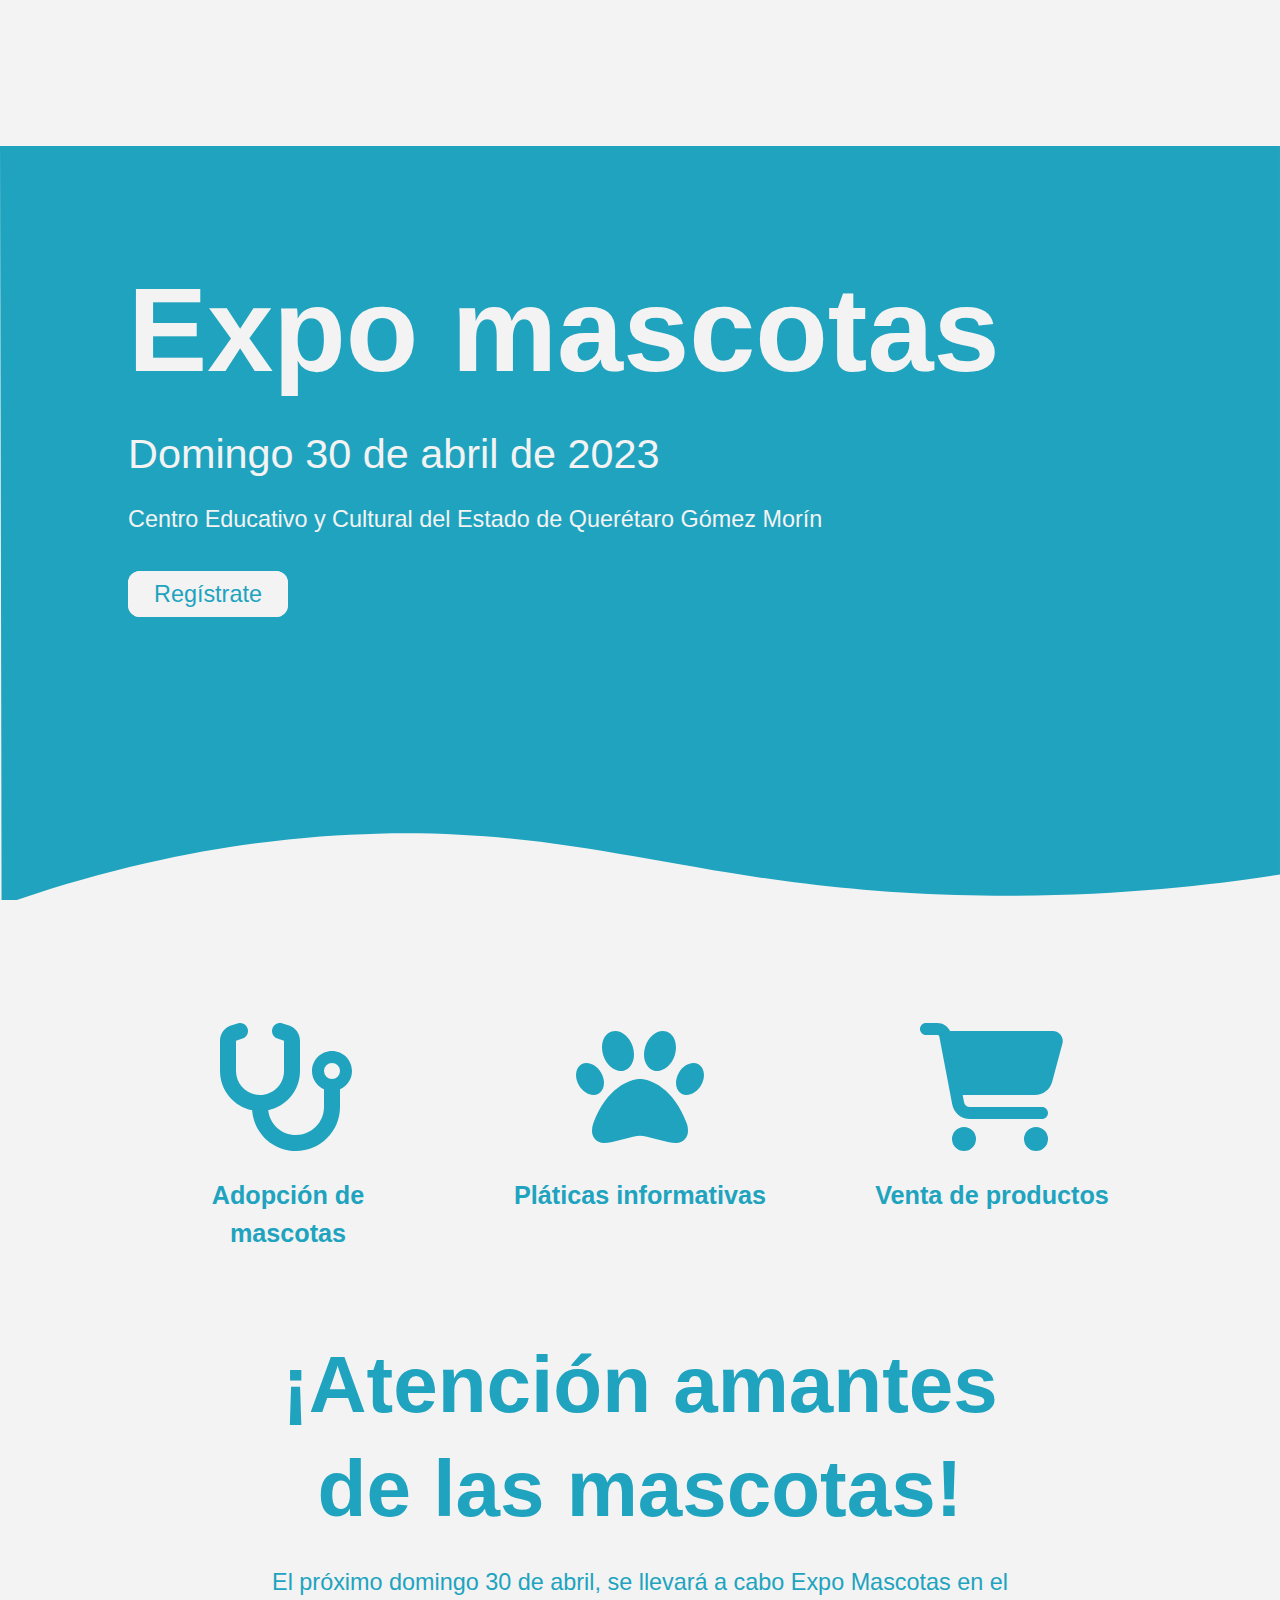
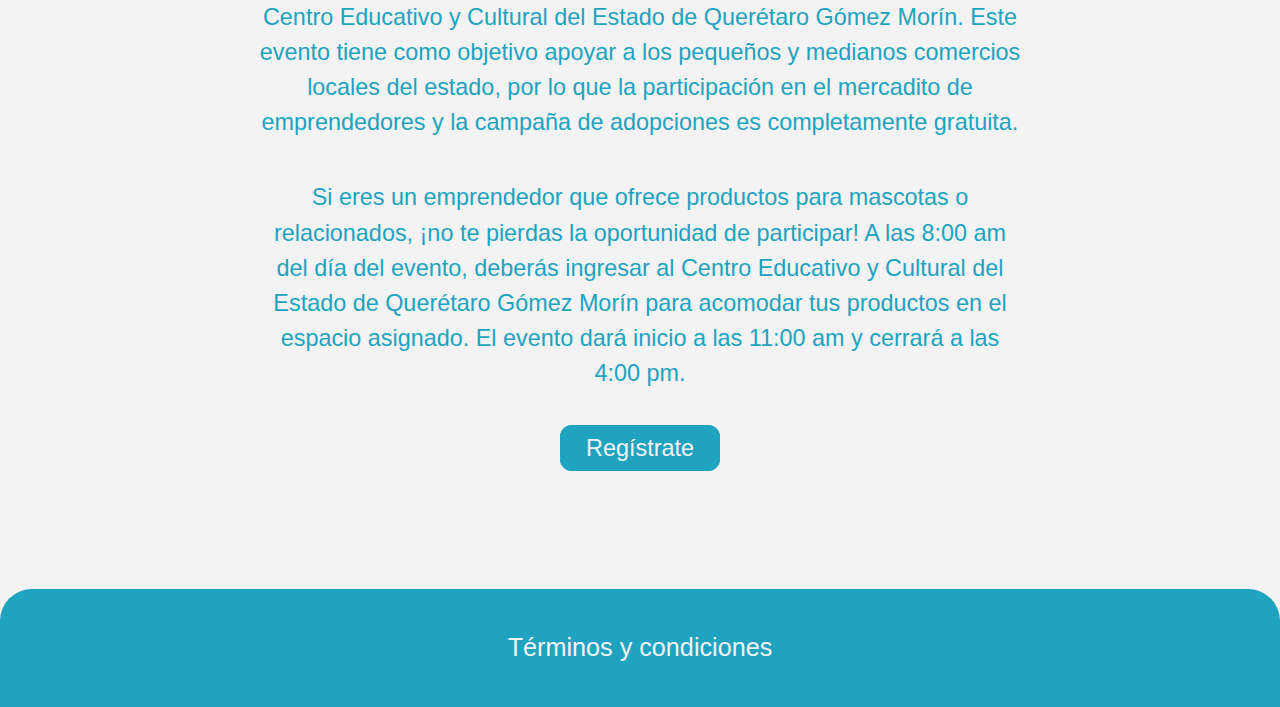
<file: index.html>
<!DOCTYPE html>
<html lang="en">
<head>
  <meta charset="UTF-8">
  <meta http-equiv="X-UA-Compatible" content="IE=edge">
  <meta name="viewport" content="width=device-width, initial-scale=1.0">
  <title>Expo mascotas 2023</title>
  <link rel="stylesheet" href="./css/style.css">
</head>
<body>
  <header class="hero">
    <div class="container-wide">
      <h1 class="h1">
        Expo mascotas
      </h1>
      <p class="h3">
        Domingo 30 de abril de 2023
      </p>
      <p>
        Centro Educativo y Cultural del Estado de Querétaro Gómez Morín
      </p>
      <a class="btn-secondary" href="https://docs.google.com/forms/d/e/1FAIpQLSeMM3bN02LYEmMhJmAEwoZwxDAsIaOQYZCpnPUabKDQYZ97Bg/viewform" target="_blank">
        Regístrate
      </a>
    </div>
  </header>
  <main>
    <section class="activities">
      <div class="container-wide">
        <div class="activities-grid">
          <article class="activity-card">
            <img src="./assets/images/adoptions.svg" alt="Icono de adopcion" class="activity-card_icon">
            <h3 class="activity-card_title subtitle1">
              Adopción de mascotas
            </h3>
          </article>
          <article class="activity-card">
            <img src="./assets/images/conferences.svg" alt="Icono de pláticas" class="activity-card_icon">
            <h3 class="activity-card_title subtitle1">
              Pláticas informativas
            </h3>
          </article>
          <article class="activity-card">
            <img src="./assets/images/products.svg" alt="Icono de productos" class="activity-card_icon">
            <h3 class="activity-card_title subtitle1">
              Venta de productos
            </h3>
          </article>
        </div>
      </div>
    </section>
    <section class="about">
      <div class="container-slim">
        <h2 class="h2">
          ¡Atención amantes de las mascotas!
        </h2>
        <p>
          El próximo domingo 30 de abril, se llevará a cabo Expo Mascotas en el Centro Educativo y Cultural del Estado de Querétaro Gómez Morín. Este evento tiene como objetivo apoyar a los pequeños y medianos comercios locales del estado, por lo que la participación en el mercadito de emprendedores y la campaña de adopciones es completamente gratuita.
        </p>
        <p>
          Si eres un emprendedor que ofrece productos para mascotas o relacionados, ¡no te pierdas la oportunidad de participar! A las 8:00 am del día del evento, deberás ingresar al Centro Educativo y Cultural del Estado de Querétaro Gómez Morín para acomodar tus productos en el espacio asignado. El evento dará inicio a las 11:00 am y cerrará a las 4:00 pm.
        </p>
        <a class="btn-primary" href="https://docs.google.com/forms/d/e/1FAIpQLSeMM3bN02LYEmMhJmAEwoZwxDAsIaOQYZCpnPUabKDQYZ97Bg/viewform" target="_blank">
          Regístrate
        </a>
      </div>
    </section>
  </main>
  <footer class="footer">
    <div class="container-slim">
      <a href="./terms.html" class="footer-link subtitle1">Términos y condiciones</a>
    </div>
  </footer>
</body>
</html>
</file>
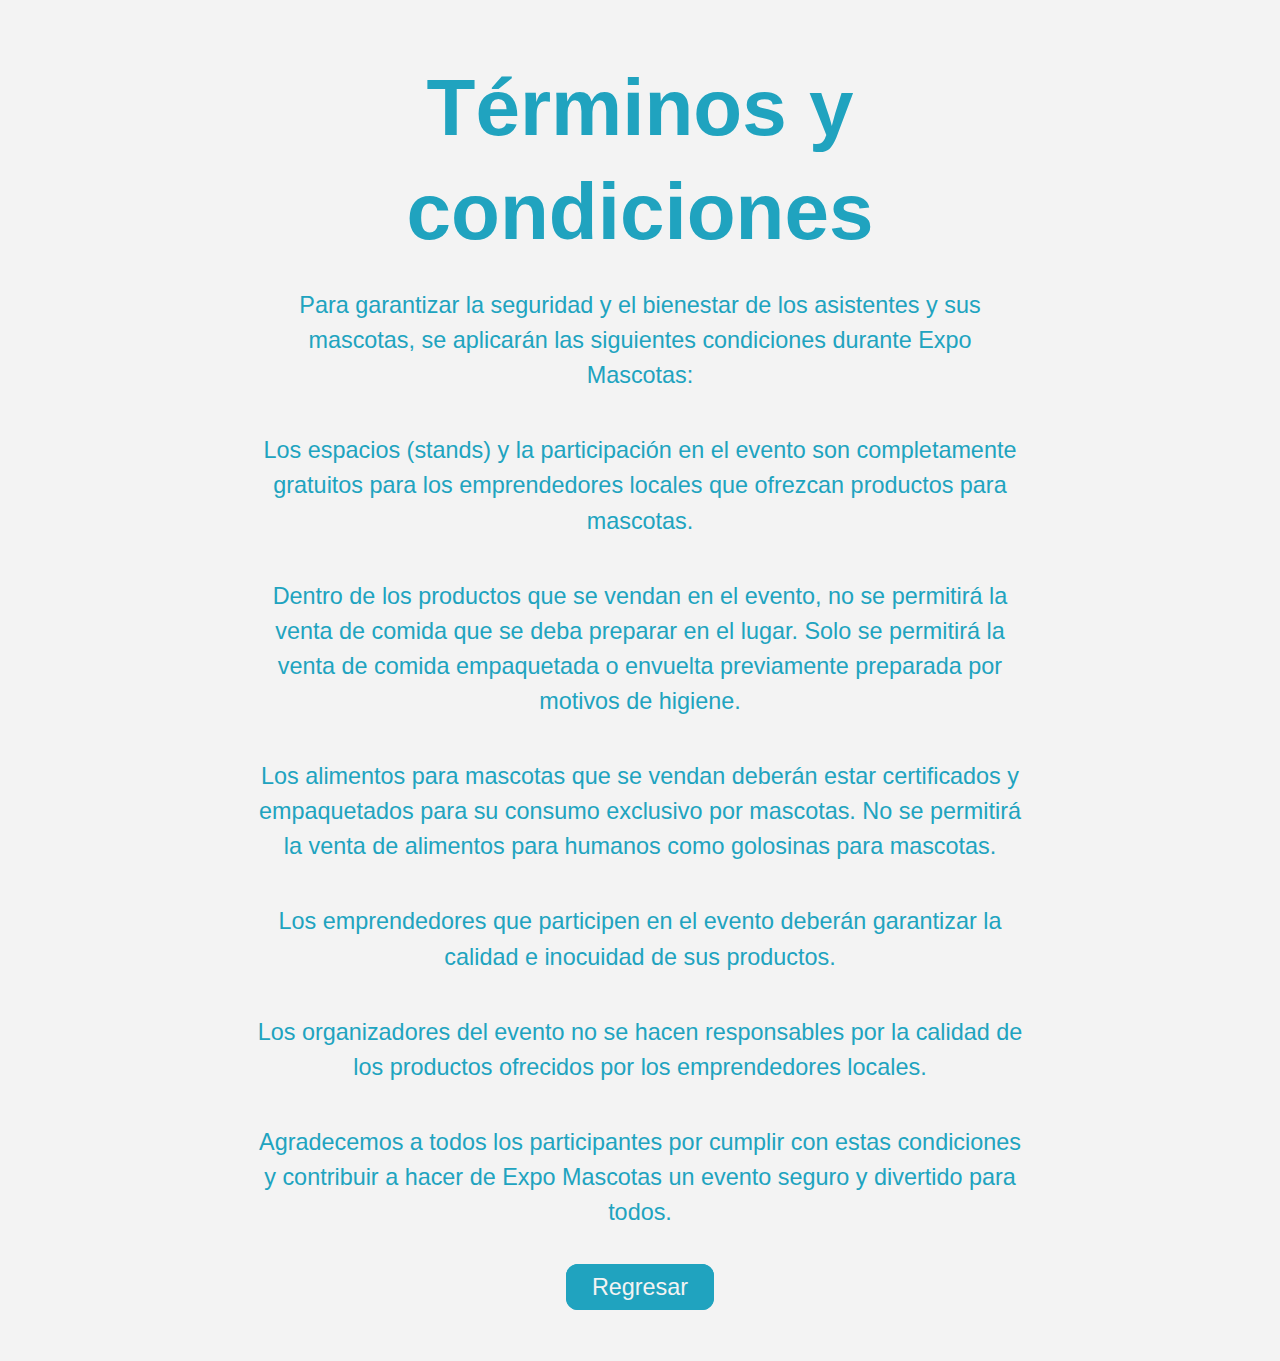
<file: terms.html>
<!DOCTYPE html>
<html lang="en">
<head>
  <meta charset="UTF-8">
  <meta http-equiv="X-UA-Compatible" content="IE=edge">
  <meta name="viewport" content="width=device-width, initial-scale=1.0">
  <title>Expo mascotas 2023 | Términos</title>
  <link rel="stylesheet" href="./css/style.css">
</head>
<body>
  <main>
    <section class="terms">
      <div class="container-slim">
        <h1 class="h2">
          Términos y condiciones
        </h1>
        <p>
          Para garantizar la seguridad y el bienestar de los asistentes y sus mascotas, se aplicarán las siguientes condiciones durante Expo Mascotas:
        </p>
        <p>
          Los espacios (stands) y la participación en el evento son completamente gratuitos para los emprendedores locales que ofrezcan productos para mascotas.
        </p>
        <p>
          Dentro de los productos que se vendan en el evento, no se permitirá la venta de comida que se deba preparar en el lugar. Solo se permitirá la venta de comida empaquetada o envuelta previamente preparada por motivos de higiene.
        </p>
        <p>
          Los alimentos para mascotas que se vendan deberán estar certificados y empaquetados para su consumo exclusivo por mascotas. No se permitirá la venta de alimentos para humanos como golosinas para mascotas.
        </p>
        <p>
          Los emprendedores que participen en el evento deberán garantizar la calidad e inocuidad de sus productos.
        </p>
        <p>
          Los organizadores del evento no se hacen responsables por la calidad de los productos ofrecidos por los emprendedores locales.
        </p>
        <p>
          Agradecemos a todos los participantes por cumplir con estas condiciones y contribuir a hacer de Expo Mascotas un evento seguro y divertido para todos.
        </p>
        <a class="btn-primary" href="/">
          Regresar
        </a>
      </div>
    </section>
  </main>
</body>
</html>
</file>
<file: css/style.css>
:root {
  --size-body1: clamp(1.25rem, 2.6vmin, 1.5rem);
  --size-body2: clamp(1rem, 2.3vmin, 1.25rem);
  --size-subtitle1: clamp(1.5rem, 2.8vmin, 1.75rem);
  --size-h1: clamp(5rem, 13.2vmin, 7.5rem);
  --size-h2: clamp(4rem, 9.3vmin, 5rem);
  --size-h3: clamp(2.5rem, 4.6vmin, 3rem);

  --color-primary: #20A3BF;
  --color-secondary: #f3f3f3;

  --family-title: sans-serif;
  --family-body: sans-serif;

  --timing-small: 0.3s;

  --border-radius: 12px;
}

* {
  box-sizing: border-box;
  margin: 0;
  padding: 0;
  border: none;
  outline: none;
  color: inherit;
  list-style: inherit;
  line-height: inherit;
  font-size: inherit;
  font-family: inherit;
  font-weight: inherit;
  text-transform: inherit;
  text-decoration: inherit;
}

html {
  font-size: 16px;
  scroll-behavior: smooth;
}

body {
  color: var(--color-primary);
  background-color: var(--color-secondary);
  list-style: none;
  line-height: 1.5;
  font-size: var(--size-body1);
  font-family: var(--family-title);
  font-weight: 400;
  text-transform: none;
  text-decoration: none;
}

::-webkit-scrollbar {
  width: 8px;
}

::-webkit-scrollbar-thumb {
  background-color: var(--color-primary);
  border-radius: 6px;
}

/* Containers */
.container-wide {
  width: 80%;
  max-width: 1920px;
  margin-right: auto;
  margin-left: auto;
}
.container-slim {
  width: 60%;
  max-width: 1440px;
  margin-right: auto;
  margin-left: auto;
}

@media only screen and (max-width: 800px), (orientation: portrait) {
  .container-wide,
  .container-slim {
    width: 90%;
  }
}

/* Buttons */
[class*="btn-"] {
  padding: 0.5rem 1.5rem;
  font-size: var(--size-body1);
  border-radius: var(--border-radius);
  border: 2px solid transparent;
  text-transform: capitalize;
  cursor: pointer;
  will-change: background-color, color, border, transform;
  transition: background-color var(--timing-small) ease,
              color var(--timing-small) ease,
              border var(--timing-small) ease,
              transform var(--timing-small) ease;
}

[class*=" btn-"]:active {
  transform: scale(0.98);
}

.btn-primary {
  background-color: var(--color-primary);
  color: var(--color-secondary);
  border-color: var(--color-primary);
}

.btn-primary:hover {
  background-color: transparent;
  border-color: var(--color-primary);
  color: var(--color-primary);
}

.btn-secondary {
  background-color: var(--color-secondary);
  color: var(--color-primary);
  border-color: var(--color-secondary);
}

.btn-secondary:hover {
  background-color: transparent;
  border-color: var(--color-secondary);
  color: var(--color-secondary);
}

/* Fonts */
.h1 {
  font-size: var(--size-h1);
  font-weight: bold;
  line-height: 1.3;
  font-family: var(--family-title);
}

.h2 {
  font-size: var(--size-h2);
  font-weight: bold;
  line-height: 1.3;
  font-family: var(--family-title);
}

.h3 {
  font-size: var(--size-h3);
  line-height: 1.5;
  font-family: var(--family-title);
}

.subtitle1 {
  font-size: var(--size-subtitle1);
  line-height: 1.5;
  font-family: var(--family-title);
}

.body1 {
  font-size: var(--size-body1);
  line-height: 1.5;
  font-family: var(--family-body);
}

.body2 {
  font-size: var(--size-body2);
  list-style: 1.6;
  font-family: var(--family-body);
}

/* Lists */
ul li {
  display: flex;
  align-items: center;
}
ul li::before {
  content: '';
  display: block;
  width: 6px;
  height: 6px;
  background-color: var(--color-primary);
  border-radius: 50%;
  margin-right: 0.75rem;
}

/* Hero */
.hero {
  padding: 5.5rem 0 7.7rem;
  background-image: url('../assets/images/background.svg');
  background-size: 100% auto;
  background-position: bottom;
  background-repeat: no-repeat;
  color: var(--color-secondary);
  display: flex;
  flex-wrap: wrap;
  align-items: center;
  justify-content: center;
  min-height: 100vh;
}

.hero .h1 {
  margin-bottom: 1rem;
}

.hero p {
  margin-bottom: 1rem;
}

.hero p:not(.h3) {
  margin-bottom: 2.5rem;
}

@media only screen and (max-width: 800px), (orientation: portrait) {
  .hero {
    background-color: var(--color-primary);
  }
}

/* Activities */
.activities {
  padding: 7.7rem 0 2.5rem;
}

.activities-grid {
  display: flex;
  flex-wrap: wrap;
  align-items: flex-start;
  justify-content: space-around;
  row-gap: 2.5rem;
  column-gap: 2rem;
}

.activity-card {
  text-align: center;
  width: 16rem;
  max-width: 100%;
}

.activity-card_icon {
  height: 8rem;
  margin-bottom: 1rem;
}

.activity-card_title {
  font-weight: bold;
}

/* About */
.about {
  padding: 2.5rem 0 7.7rem;
  text-align: center;
}
.about .h2 {
  margin-bottom: 1.5rem;
}

.about p {
  margin-bottom: 2.5rem;
}

/* Terrms */
.terms {
  padding: 3.5rem 0;
  text-align: center;
}
.terms .h2 {
  margin-bottom: 1.5rem;
}

.terms p {
  margin-bottom: 2.5rem;
}


/* Footer */
.footer {
  padding: 2.5rem 0;
  background-color: var(--color-primary);
  color: var(--color-secondary);
  text-align: center;
  border-radius: 32px 32px 0 0;
}

.footer-link {
  color: var(--color-secondary);
  cursor: pointer;
  position: relative;
}

.footer-link::before {
  content: "";
  display: block;
  position: absolute;
  left: 50%;
  bottom: 0;
  width: 0%;
  height: 2px;
  background-color: var(--color-secondary);
  will-change: width, left;
  transition: width var(--timing-small) ease, 
              left var(--timing-small) ease;
}

.footer-link:hover::before {
  width: 100%;
  left: 0;
}
</file>
